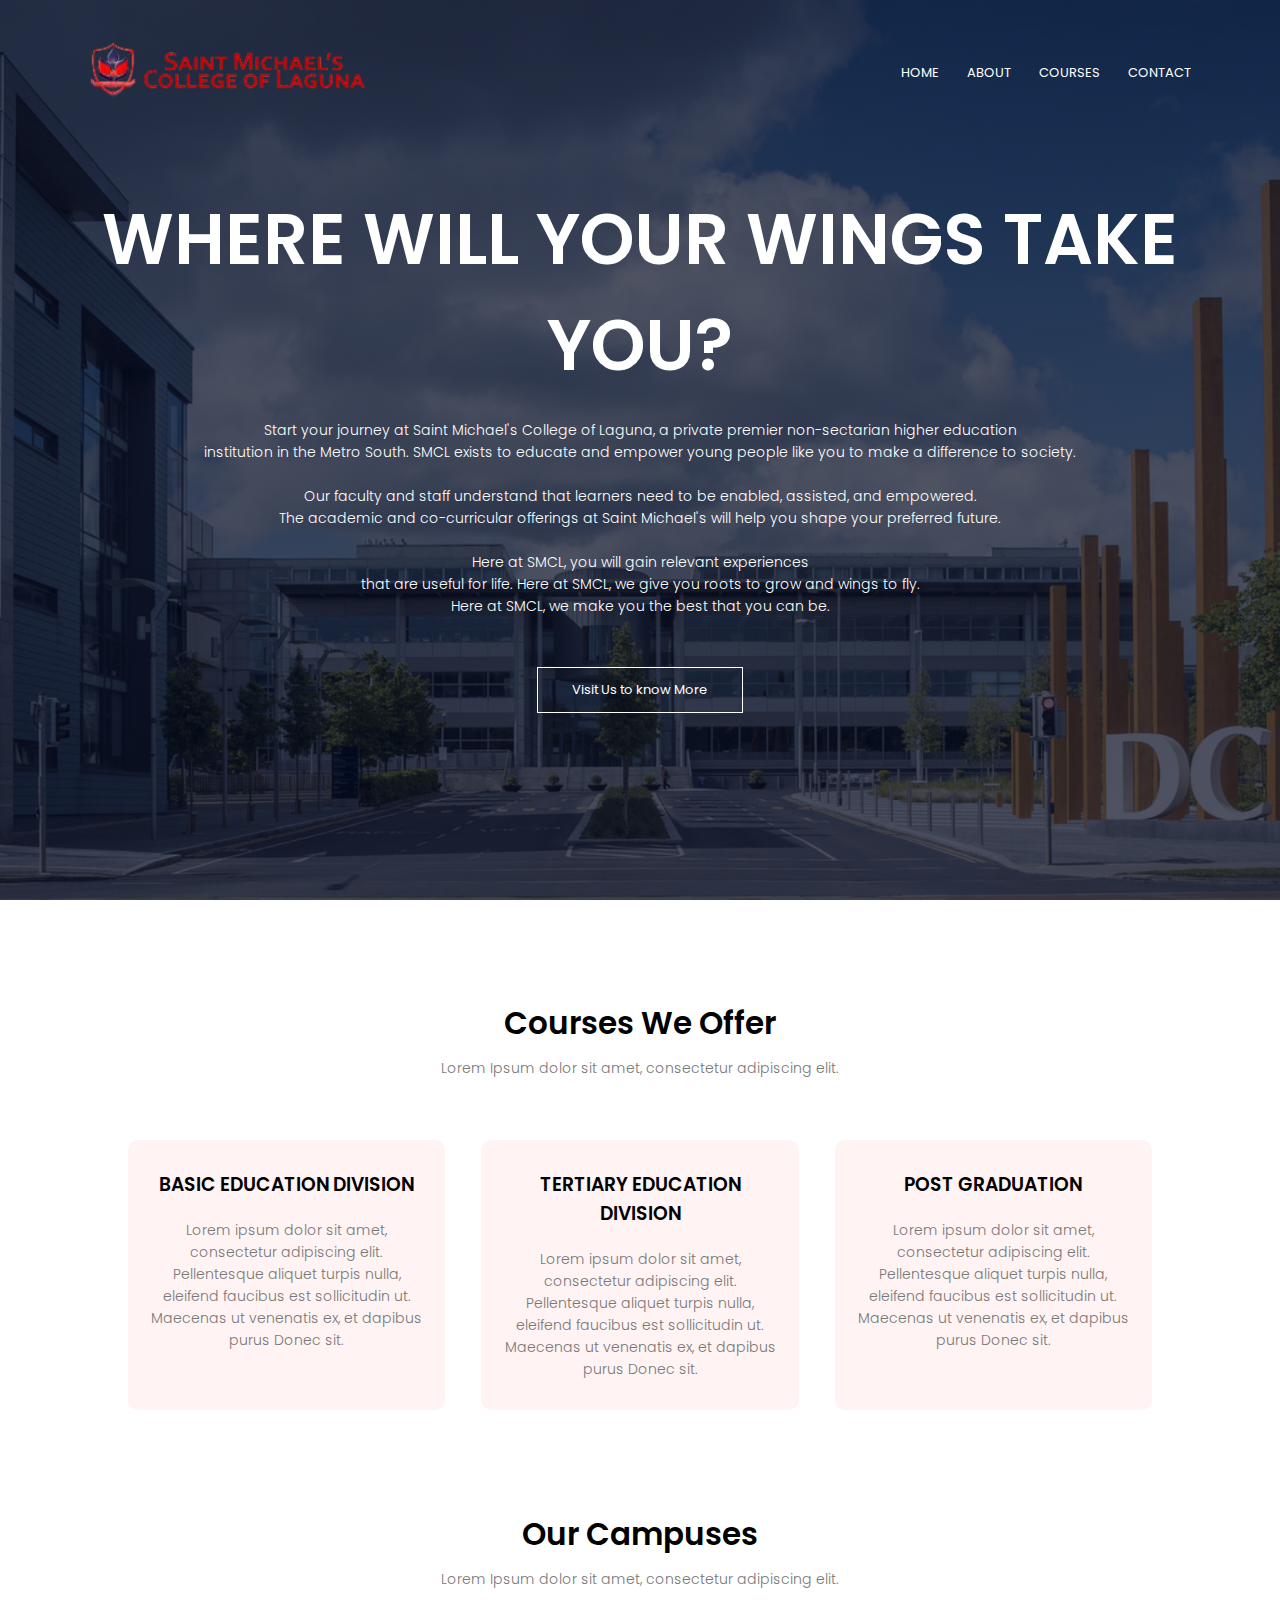
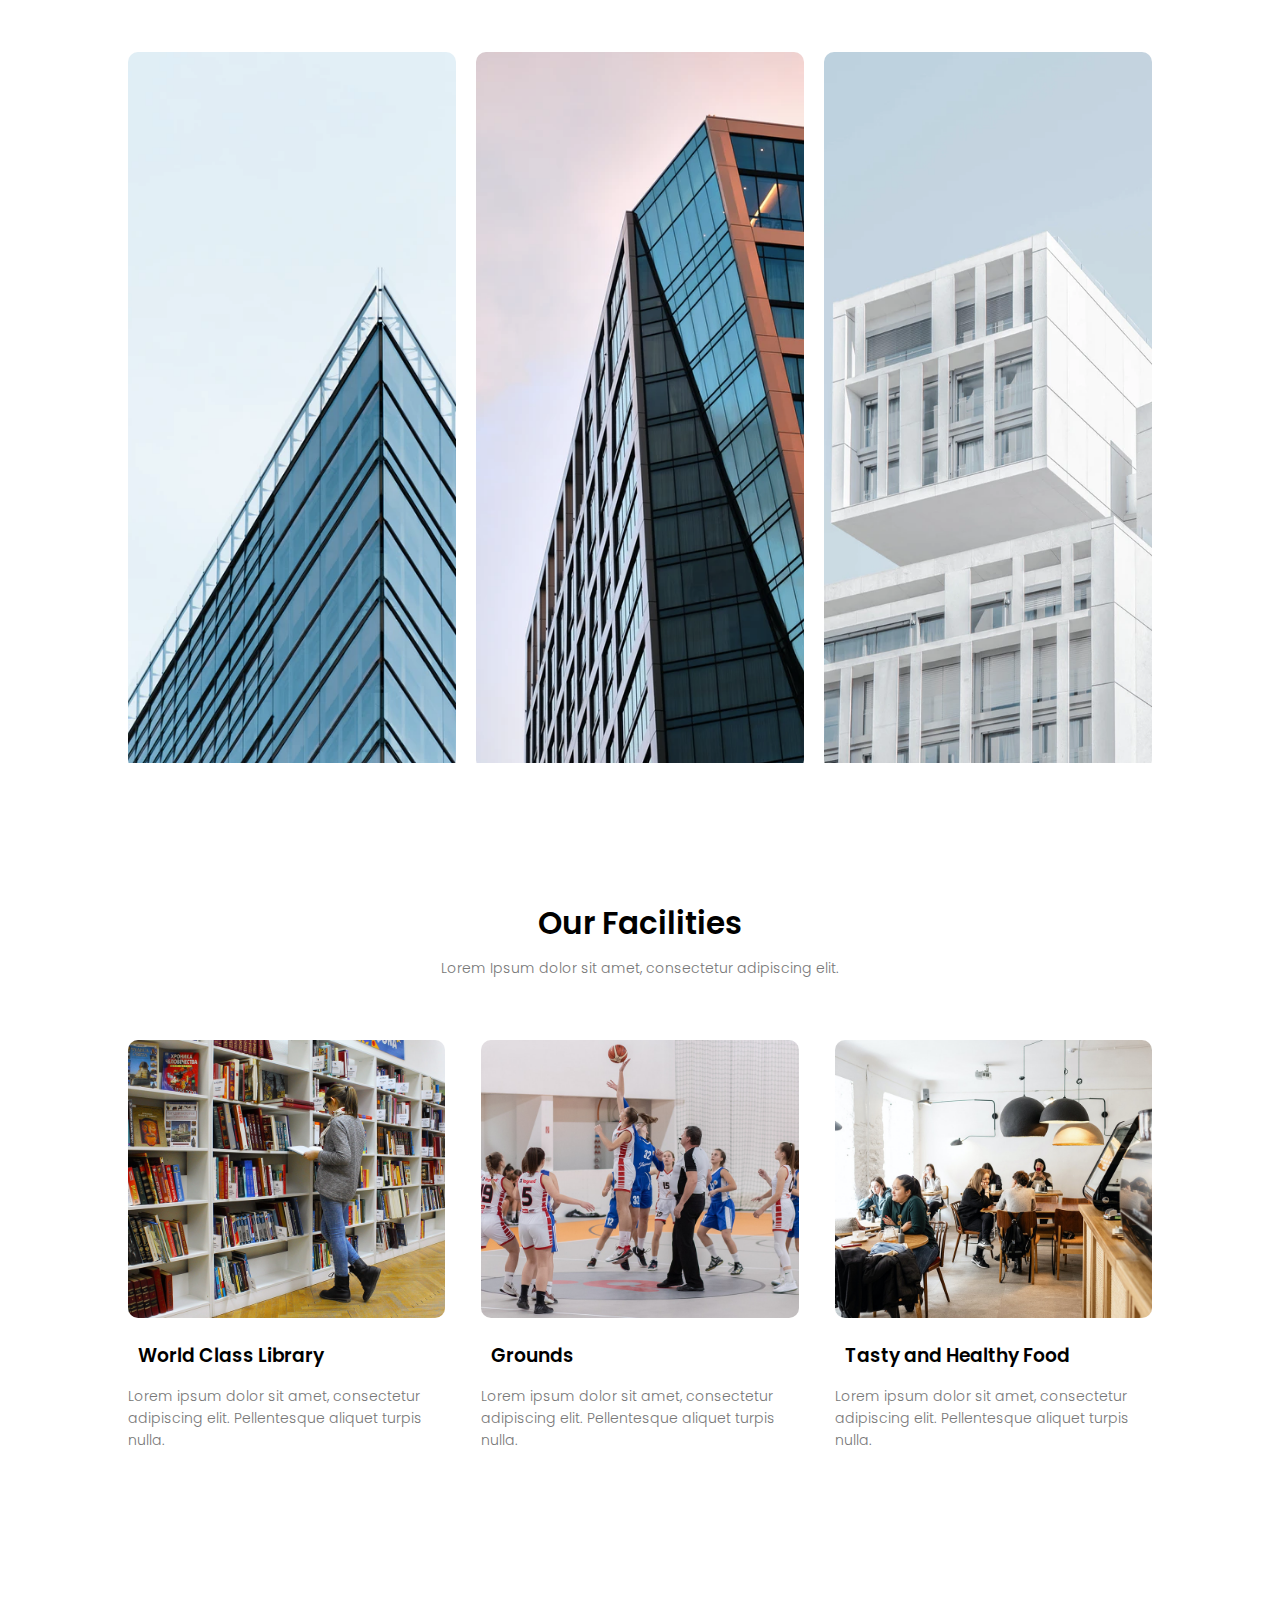
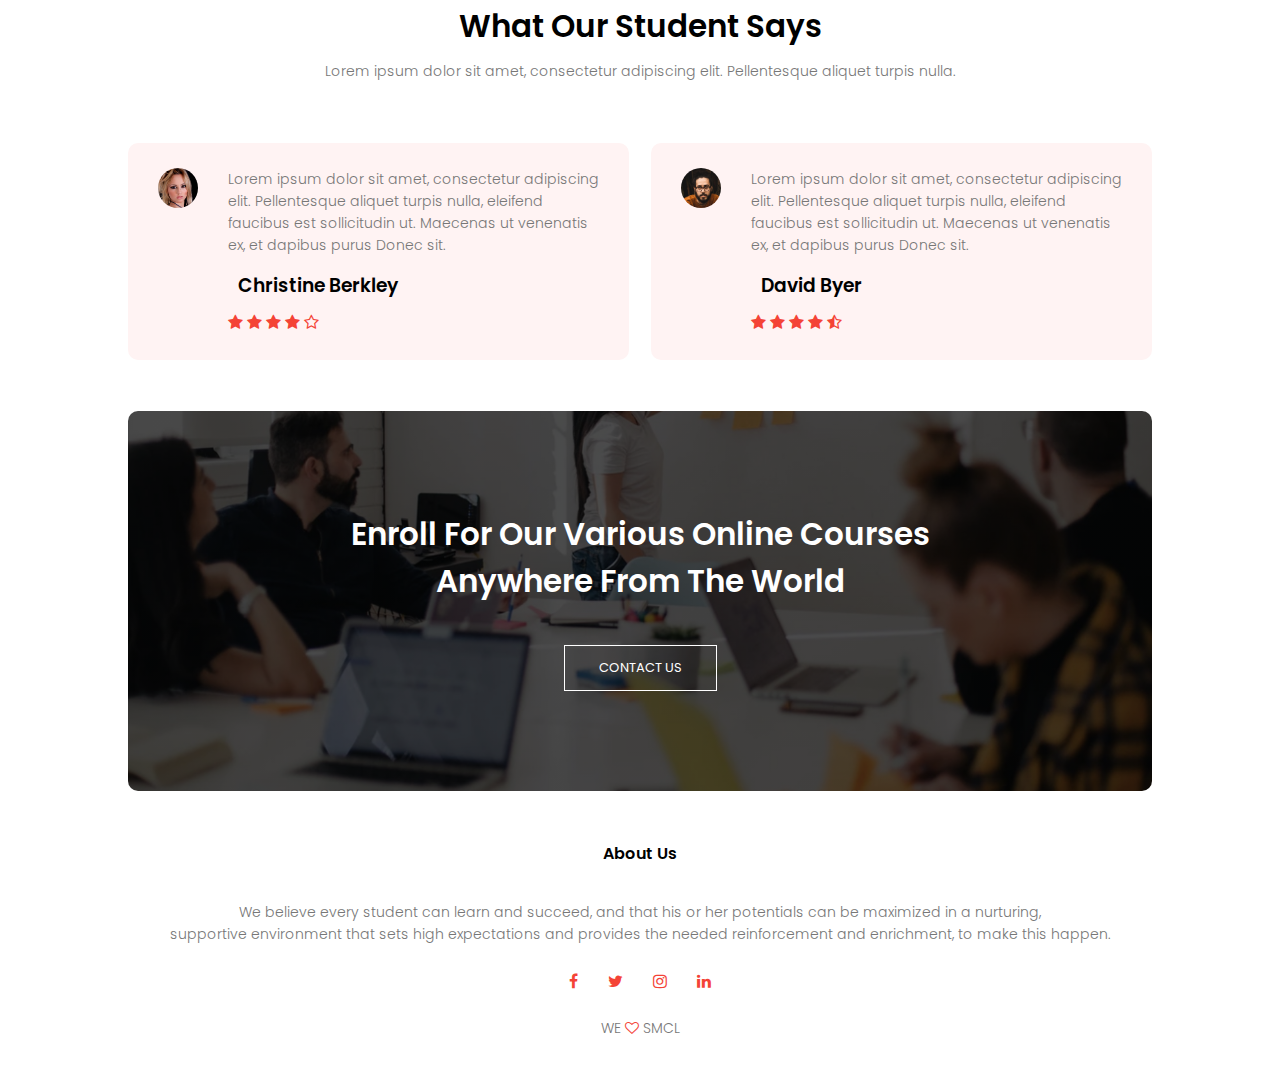
<file: index.html>
<!DOCTYPE html>
<html>
<head>
    <meta name="viewport" content="with=device-width, initial-scale=1.0">
        <title>University Website Design - Easy Tutorials</title>
        <link rel="stylesheet" href="style.css">
        <link rel="preconnect" href="https://fonts.googleapis.com">
        <link rel="preconnect" href="https://fonts.gstatic.com" crossorigin>
        <link href="https://fonts.googleapis.com/css2?family=Poppins:ital,wght@0,100;0,200;0,300;0,400;0,500;0,600;0,700;0,800;0,900;1,100;1,200;1,300;1,400;1,500;1,600;1,700;1,800;1,900&display=swap" rel="stylesheet">
        <link rel="stylesheet" href="https://stackpath.bootstrapcdn.com/font-awesome/4.7.0/css/font-awesome.min.css">
    </head>
    <body>
        <section class="header">
            <nav>
                <a href="index.html"><img src="images/SMCLlogo-removebg-preview.png"></a>
                <div class="nav-links" id="navLinks"> 
                    <i class="fa fa-times" onclick="hideMenu()"></i>
                    <ul>
                        <li><a href="#" class="active">HOME</a></li>
                        <li><a href="#about">ABOUT</a></li>
                        <li><a href="#courses">COURSES</a></li>
                        <li><a href="#contact">CONTACT</a></li>
                    </ul>
                </div>
                <i class="fa fa-bars" onclick="showMenu()"></i>
            </nav>
<div class="text-box">
      
        <h1>WHERE WILL YOUR WINGS TAKE YOU?</h1>
        <p>Start your journey at Saint Michael's College of Laguna, a private premier non-sectarian higher education <BR> institution in the Metro South. SMCL exists to educate and empower young people like you to make a difference to society. <BR> <BR>

            Our faculty and staff understand that learners need to be enabled, assisted, and empowered.  <BR> The academic and co-curricular offerings at Saint Michael's will help you shape your preferred future. <BR> <BR>
            
            Here at SMCL, you will gain relevant experiences  <BR> that are useful for life. Here at SMCL, we give you roots to grow and wings to fly. <BR>
            
            Here at SMCL, we make you the best that you can be.</p>
        <a href="" class="hero-btn">Visit Us to know More</a>

      
           
        </section>

<!------- Course -------->

<section class="course" id="courses">

    <h1>Courses We Offer</h1>
    <p>Lorem Ipsum dolor sit amet, consectetur adipiscing elit.</p>

    <div class="row">
        <div class="course-col">
            <h3>BASIC EDUCATION DIVISION</h3>
            <p>Lorem ipsum dolor sit amet, consectetur adipiscing elit. Pellentesque aliquet turpis nulla, eleifend faucibus est sollicitudin ut. Maecenas ut venenatis ex, et dapibus purus Donec sit.</p>
        </div>
        <div class="course-col">
            <h3>TERTIARY EDUCATION DIVISION</h3>
            <p>Lorem ipsum dolor sit amet, consectetur adipiscing elit. Pellentesque aliquet turpis nulla, eleifend faucibus est sollicitudin ut. Maecenas ut venenatis ex, et dapibus purus Donec sit.</p>
        </div>
        <div class="course-col">
            <h3>POST GRADUATION</h3>
            <p>Lorem ipsum dolor sit amet, consectetur adipiscing elit. Pellentesque aliquet turpis nulla, eleifend faucibus est sollicitudin ut. Maecenas ut venenatis ex, et dapibus purus Donec sit.</p>
        </div>
    </div>

</section>


<!------- Campus -------->

<section class="campus" id="about">
    <h1>Our Campuses</h1>
    <p>Lorem Ipsum dolor sit amet, consectetur adipiscing elit.</p>

    <div class="row">
        <div class="campus-col">
            <img src="images/london.png">
            <div class="layer">
                <h3>LAGUNA</h3>
            </div>
        </div>
        <div class="campus-col">
            <img src="images/newyork.png">
            <div class="layer">
                <h3>ILIGAN</h3>
            </div>
        </div>
        <div class="campus-col">
            <img src="images/washington.png">
            <div class="layer">
                <h3>LAGUNA</h3>
            </div>
        </div>
    </div>


</section>

<!------ Facilities ------->

<section class="facilities">
    <h1>Our Facilities</h1>
    <p>Lorem Ipsum dolor sit amet, consectetur adipiscing elit.</p>


<div class="row">
    <div class="facilities-col">
        <img src="images/library.png">
        <h3>World Class Library</h3>
        <p>Lorem ipsum dolor sit amet, consectetur adipiscing elit. Pellentesque aliquet turpis nulla.</p>
    </div>
    <div class="facilities-col">
        <img src="images/basketball.png">
        <h3>Grounds</h3>
        <p>Lorem ipsum dolor sit amet, consectetur adipiscing elit. Pellentesque aliquet turpis nulla.</p>
    </div>
    <div class="facilities-col">
        <img src="images/cafeteria.png">
        <h3>Tasty and Healthy Food</h3>
        <p>Lorem ipsum dolor sit amet, consectetur adipiscing elit. Pellentesque aliquet turpis nulla.</p>
    </div>
</div>



</section>



<!------Testimonials------>

<section class="testimonials">
    <h1>What Our Student Says</h1>
    <p>Lorem ipsum dolor sit amet, consectetur adipiscing elit. Pellentesque aliquet turpis nulla.</p>

    <div class="row">
        <div class="testimonials-col">
            <img src="images/user1.jpg">
            <div>
                <p>Lorem ipsum dolor sit amet, consectetur adipiscing elit. Pellentesque aliquet turpis nulla, eleifend faucibus est sollicitudin ut. Maecenas ut venenatis ex, et dapibus purus Donec sit.</p>
                <h3>Christine Berkley</h3>
                <i class="fa fa-star"></i>
                <i class="fa fa-star"></i>
                <i class="fa fa-star"></i>
                <i class="fa fa-star"></i>
                <i class="fa fa-star-o"></i>
            </div>
        </div>
        <div class="testimonials-col">
            <img src="images/user2.jpg">
            <div>
                <p>Lorem ipsum dolor sit amet, consectetur adipiscing elit. Pellentesque aliquet turpis nulla, eleifend faucibus est sollicitudin ut. Maecenas ut venenatis ex, et dapibus purus Donec sit.</p>
                <h3>David Byer</h3>
                <i class="fa fa-star"></i>
                <i class="fa fa-star"></i>
                <i class="fa fa-star"></i>
                <i class="fa fa-star"></i>
                <i class="fa fa-star-half-o"></i>
            </div>
        </div>
        
    </div>




</section>

<!--------Call to Action------>


<section class="cta" id="contact">
    <h1>Enroll For Our Various Online Courses<br>Anywhere From The World</h1>
    <a href="" class="hero-btn">CONTACT US</a>
    
</section>


<!-------- Footer -------->

<section class="footer">
    <h4>About Us</h4>
    <p>We believe every student can learn and succeed, and that his or her potentials can be maximized in a nurturing, <BR> supportive environment that sets high expectations and provides the needed reinforcement and enrichment, to make this happen.</p>
    <div class="icons">
        <i class="fa fa-facebook"></i>
        <i class="fa fa-twitter"></i>
        <i class="fa fa-instagram"></i>
        <i class="fa fa-linkedin"></i>
    </div>
    <p>WE  <i class="fa fa-heart-o"></i> SMCL</p>
</section>



<!----------JavaScript for Toggle Menu----------->
        <script>
            var navLinks = document.getElementById("navLinks");

            function showMenu(){
                navLinks.style.right = "0";
            }

            function hideMenu(){
                navLinks.style.right = "-200px";
            }

        </script>

    </body>
</html>
</file>
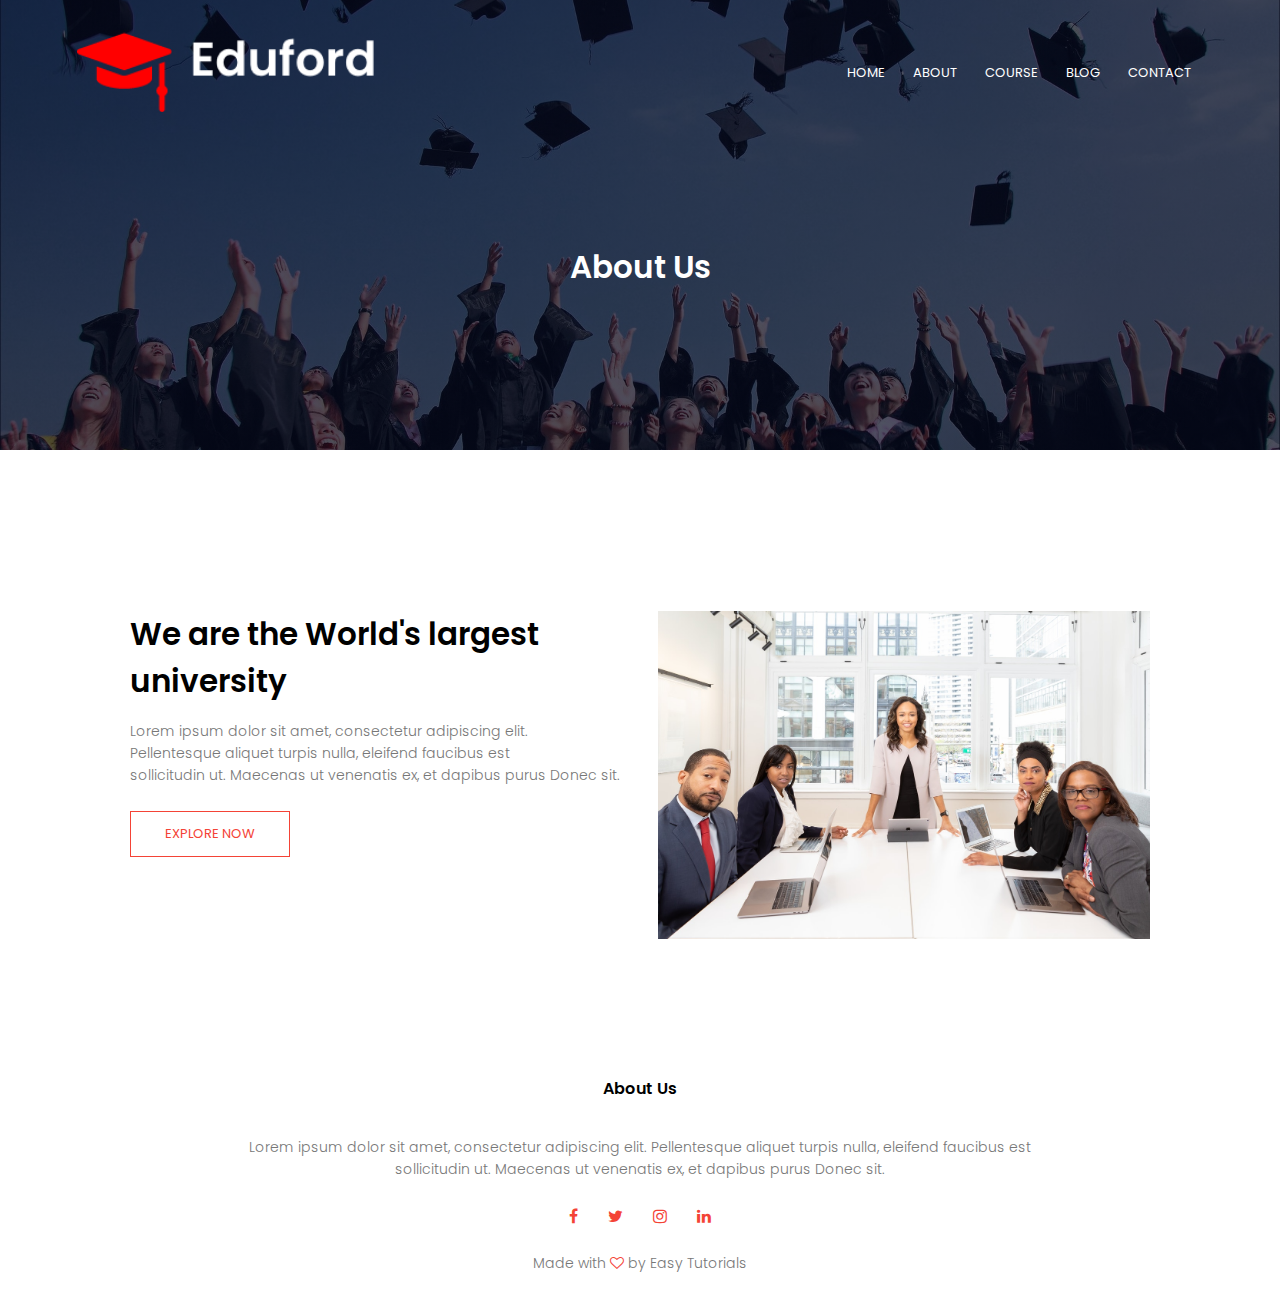
<file: about.html>
<!DOCTYPE html>
<html>
<head>
    <meta name="viewport" content="with=device-width, initial-scale=1.0">
        <title>University Website Design - Easy Tutorials</title>
        <link rel="stylesheet" href="style.css">
        <link rel="preconnect" href="https://fonts.googleapis.com">
        <link rel="preconnect" href="https://fonts.gstatic.com" crossorigin>
        <link href="https://fonts.googleapis.com/css2?family=Poppins:ital,wght@0,100;0,200;0,300;0,400;0,500;0,600;0,700;0,800;0,900;1,100;1,200;1,300;1,400;1,500;1,600;1,700;1,800;1,900&display=swap" rel="stylesheet">
        <link rel="stylesheet" href="https://stackpath.bootstrapcdn.com/font-awesome/4.7.0/css/font-awesome.min.css">
    </head>
    <body>
        <section class="sub-header">
            <nav>
                <a href="index.html"><img src="images/logo.png"></a>
                <div class="nav-links" id="navLinks"> 
                    <i class="fa fa-times" onclick="hideMenu()"></i>
                    <ul>
                        <li><a href="">HOME</a></li>
                        <li><a href="">ABOUT</a></li>
                        <li><a href="">COURSE</a></li>
                        <li><a href="">BLOG</a></li>
                        <li><a href="">CONTACT</a></li>
                    </ul>
                </div>
                <i class="fa fa-bars" onclick="showMenu()"></i>
            </nav>
            <h1>About Us</h1>

        </section>


<!-------about us content---------->

<section class="about-us">
    <div class="row">
        <div class="about-col">
            <h1>We are the World's largest university</h1>
            <p>Lorem ipsum dolor sit amet, consectetur adipiscing elit. Pellentesque aliquet turpis nulla, eleifend faucibus est<br>sollicitudin ut. Maecenas ut venenatis ex, et dapibus purus Donec sit.</p>
            <a href="" class="hero-btn red-btn">EXPLORE NOW</a>
        </div>
        <div class="about-col">
            <img src="images/about.jpg"
        </div>
    </div>


</section>

<section class="footer">
    <h4>About Us</h4>
    <p>Lorem ipsum dolor sit amet, consectetur adipiscing elit. Pellentesque aliquet turpis nulla, eleifend faucibus est<br>sollicitudin ut. Maecenas ut venenatis ex, et dapibus purus Donec sit.</p>
    <div class="icons">
        <i class="fa fa-facebook"></i>
        <i class="fa fa-twitter"></i>
        <i class="fa fa-instagram"></i>
        <i class="fa fa-linkedin"></i>
    </div>
    <p>Made with <i class="fa fa-heart-o"></i> by Easy Tutorials</p>
</section>



<!----------JavaScript for Toggle Menu----------->
        <script>
            var navLinks = document.getElementById("navLinks");

            function showMenu(){
                navLinks.style.right = "0";
            }

            function hideMenu(){
                navLinks.style.right = "-200px";
            }

        </script>

    </body>
</html>
</file>
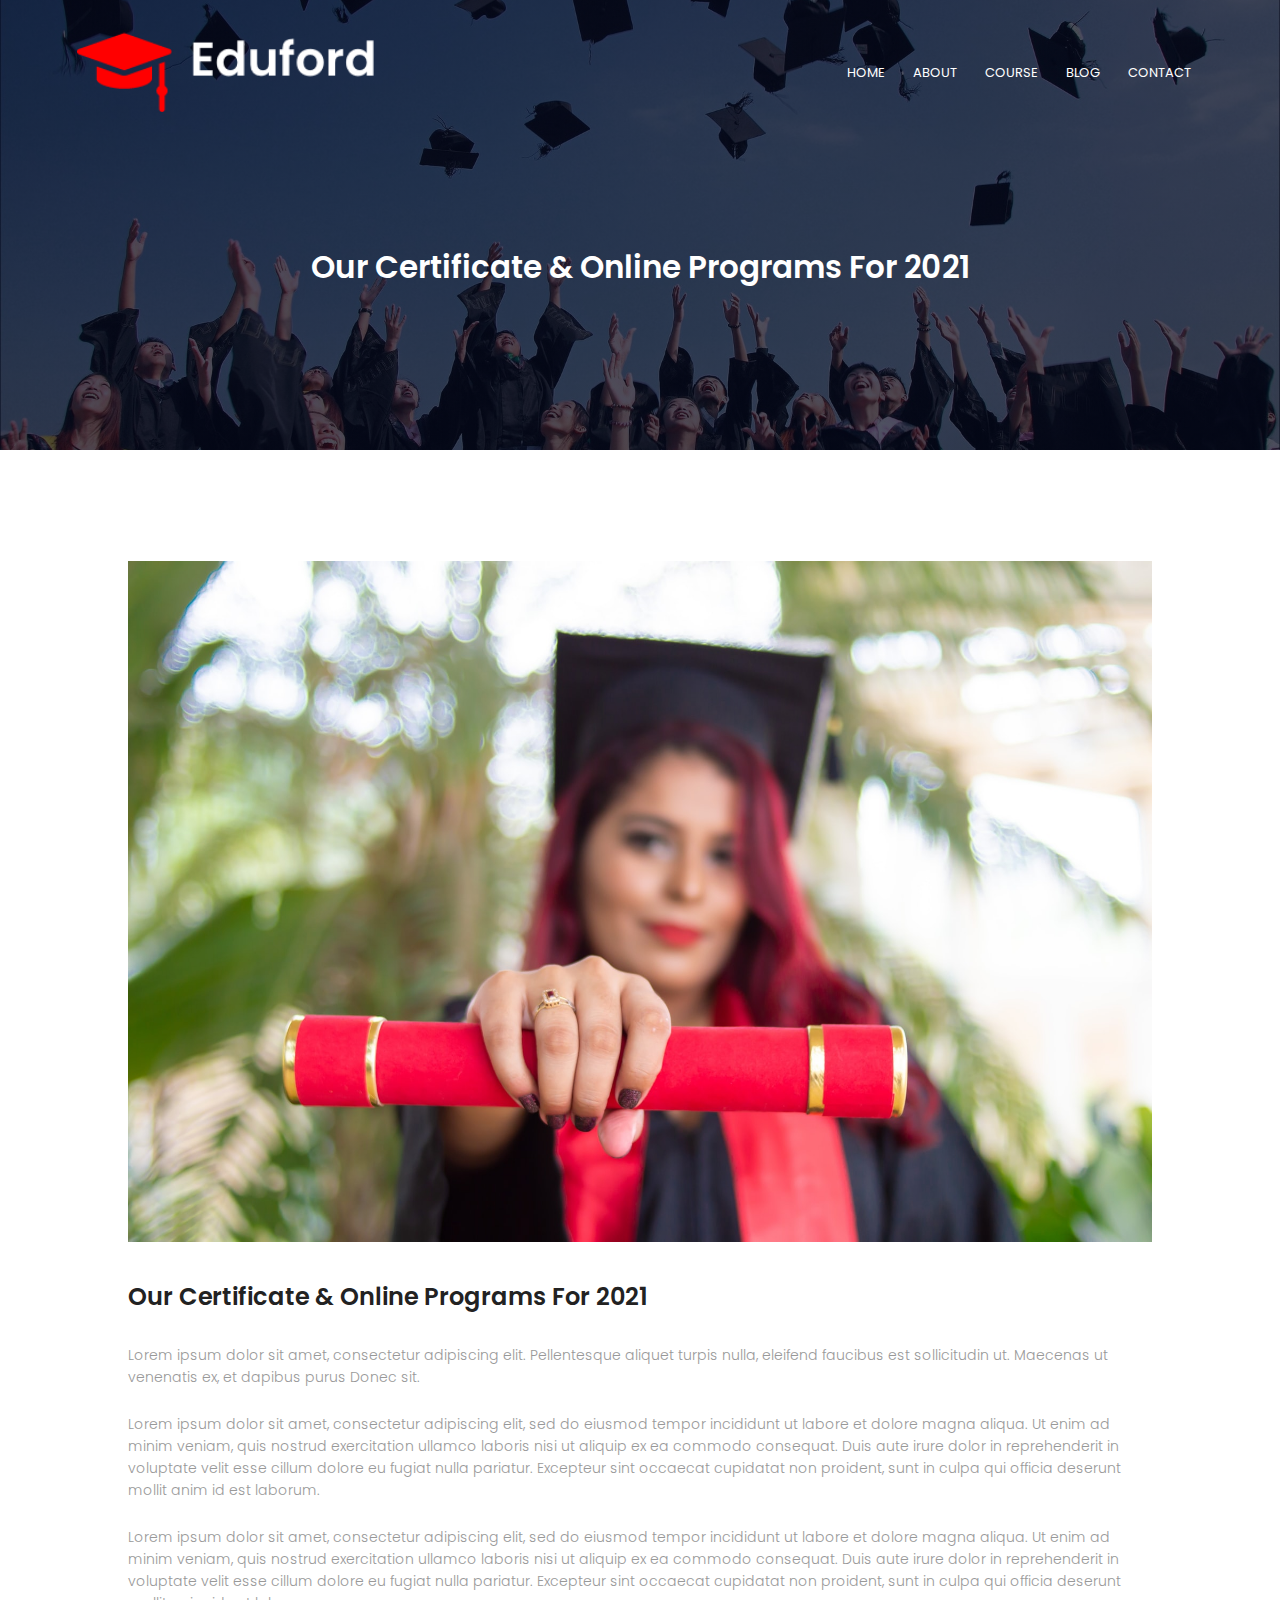
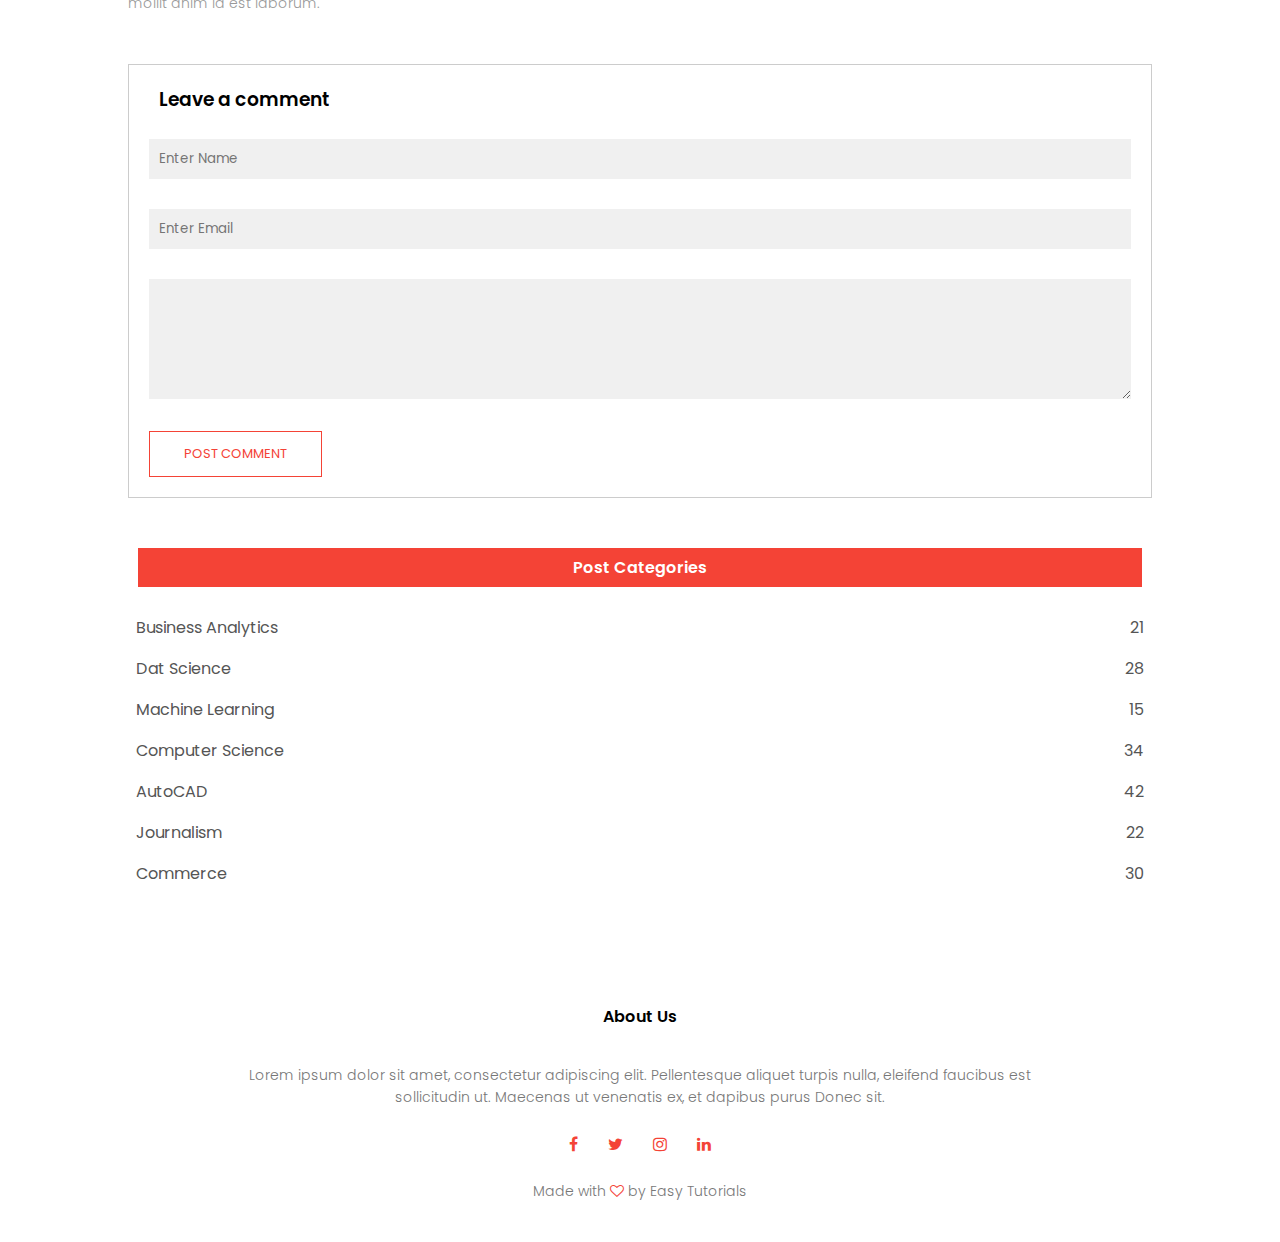
<file: blog.html>
<!DOCTYPE html>
<html>
<head>
    <meta name="viewport" content="with=device-width, initial-scale=1.0">
        <title>University Website Design - Easy Tutorials</title>
        <link rel="stylesheet" href="style.css">
        <link rel="preconnect" href="https://fonts.googleapis.com">
        <link rel="preconnect" href="https://fonts.gstatic.com" crossorigin>
        <link href="https://fonts.googleapis.com/css2?family=Poppins:ital,wght@0,100;0,200;0,300;0,400;0,500;0,600;0,700;0,800;0,900;1,100;1,200;1,300;1,400;1,500;1,600;1,700;1,800;1,900&display=swap" rel="stylesheet">
        <link rel="stylesheet" href="https://stackpath.bootstrapcdn.com/font-awesome/4.7.0/css/font-awesome.min.css">
    </head>
    <body>
        <section class="sub-header">
            <nav>
                <a href="index.html"><img src="images/logo.png"></a>
                <div class="nav-links" id="navLinks"> 
                    <i class="fa fa-times" onclick="hideMenu()"></i>
                    <ul>
                        <li><a href="">HOME</a></li>
                        <li><a href="">ABOUT</a></li>
                        <li><a href="">COURSE</a></li>
                        <li><a href="">BLOG</a></li>
                        <li><a href="">CONTACT</a></li>
                    </ul>
                </div>
                <i class="fa fa-bars" onclick="showMenu()"></i>
            </nav>
            <h1>Our Certificate & Online Programs For 2021</h1>

        </section>


 <!-----------------blog------------------>


 <section class="blog-content">

    <div class="row">
            <div class="blog-left">
        <img src="images/certificate.jpg">
        <h2>Our Certificate & Online Programs For 2021</h2>
        <p>Lorem ipsum dolor sit amet, consectetur adipiscing elit. Pellentesque aliquet turpis nulla, eleifend faucibus est sollicitudin ut. Maecenas ut venenatis ex, et dapibus purus Donec sit.</p>
        <br>
        <p>Lorem ipsum dolor sit amet, consectetur adipiscing elit, sed do eiusmod tempor incididunt ut labore et dolore magna aliqua. Ut enim ad minim veniam, quis nostrud exercitation ullamco laboris nisi ut aliquip ex ea commodo consequat. Duis aute irure dolor in reprehenderit in voluptate velit esse cillum dolore eu fugiat nulla pariatur. Excepteur sint occaecat cupidatat non proident, sunt in culpa qui officia deserunt mollit anim id est laborum.</p>
        <br>
        <p>Lorem ipsum dolor sit amet, consectetur adipiscing elit, sed do eiusmod tempor incididunt ut labore et dolore magna aliqua. Ut enim ad minim veniam, quis nostrud exercitation ullamco laboris nisi ut aliquip ex ea commodo consequat. Duis aute irure dolor in reprehenderit in voluptate velit esse cillum dolore eu fugiat nulla pariatur. Excepteur sint occaecat cupidatat non proident, sunt in culpa qui officia deserunt mollit anim id est laborum.</p>
        
        
        <div class="comment-box">

            <h3>Leave a comment</h3>

            <form class="comment-form">
                <input type="text" placeholder="Enter Name">
                <input type="email" placeholder="Enter Email">
                <textarea rows="5" placeholder="Your comment">
                </textarea>
                <button type="submit" class="hero-btn red-btn">POST COMMENT</button>
            </form>
            </div>


        
        
        
        
        <div>
         <div class="blog-right">
            <h3>Post Categories</h3>
            <div>
                <span>Business Analytics</span>
                <span>21</span>
            </div>
            <div>
                <span>Dat Science</span>
                <span>28</span>
            </div>
            <div>
                <span>Machine Learning</span>
                <span>15</span>
            </div>
            <div>
                <span>Computer Science</span>
                <span>34</span>
            </div>
            <div>
                <span>AutoCAD</span>
                <span>42</span>
            </div>
            <div>
                <span>Journalism</span>
                <span>22</span>
            </div>
            <div>
                <span>Commerce</span>
                <span>30</span>
            </div>
    </div>
 </section>







<section class="footer">
    <h4>About Us</h4>
    <p>Lorem ipsum dolor sit amet, consectetur adipiscing elit. Pellentesque aliquet turpis nulla, eleifend faucibus est<br>sollicitudin ut. Maecenas ut venenatis ex, et dapibus purus Donec sit.</p>
    <div class="icons">
        <i class="fa fa-facebook"></i>
        <i class="fa fa-twitter"></i>
        <i class="fa fa-instagram"></i>
        <i class="fa fa-linkedin"></i>
    </div>
    <p>Made with <i class="fa fa-heart-o"></i> by Easy Tutorials</p>
</section>



<!----------JavaScript for Toggle Menu----------->
        <script>
            var navLinks = document.getElementById("navLinks");

            function showMenu(){
                navLinks.style.right = "0";
            }

            function hideMenu(){
                navLinks.style.right = "-200px";
            }

        </script>

    </body>
</html>
</file>
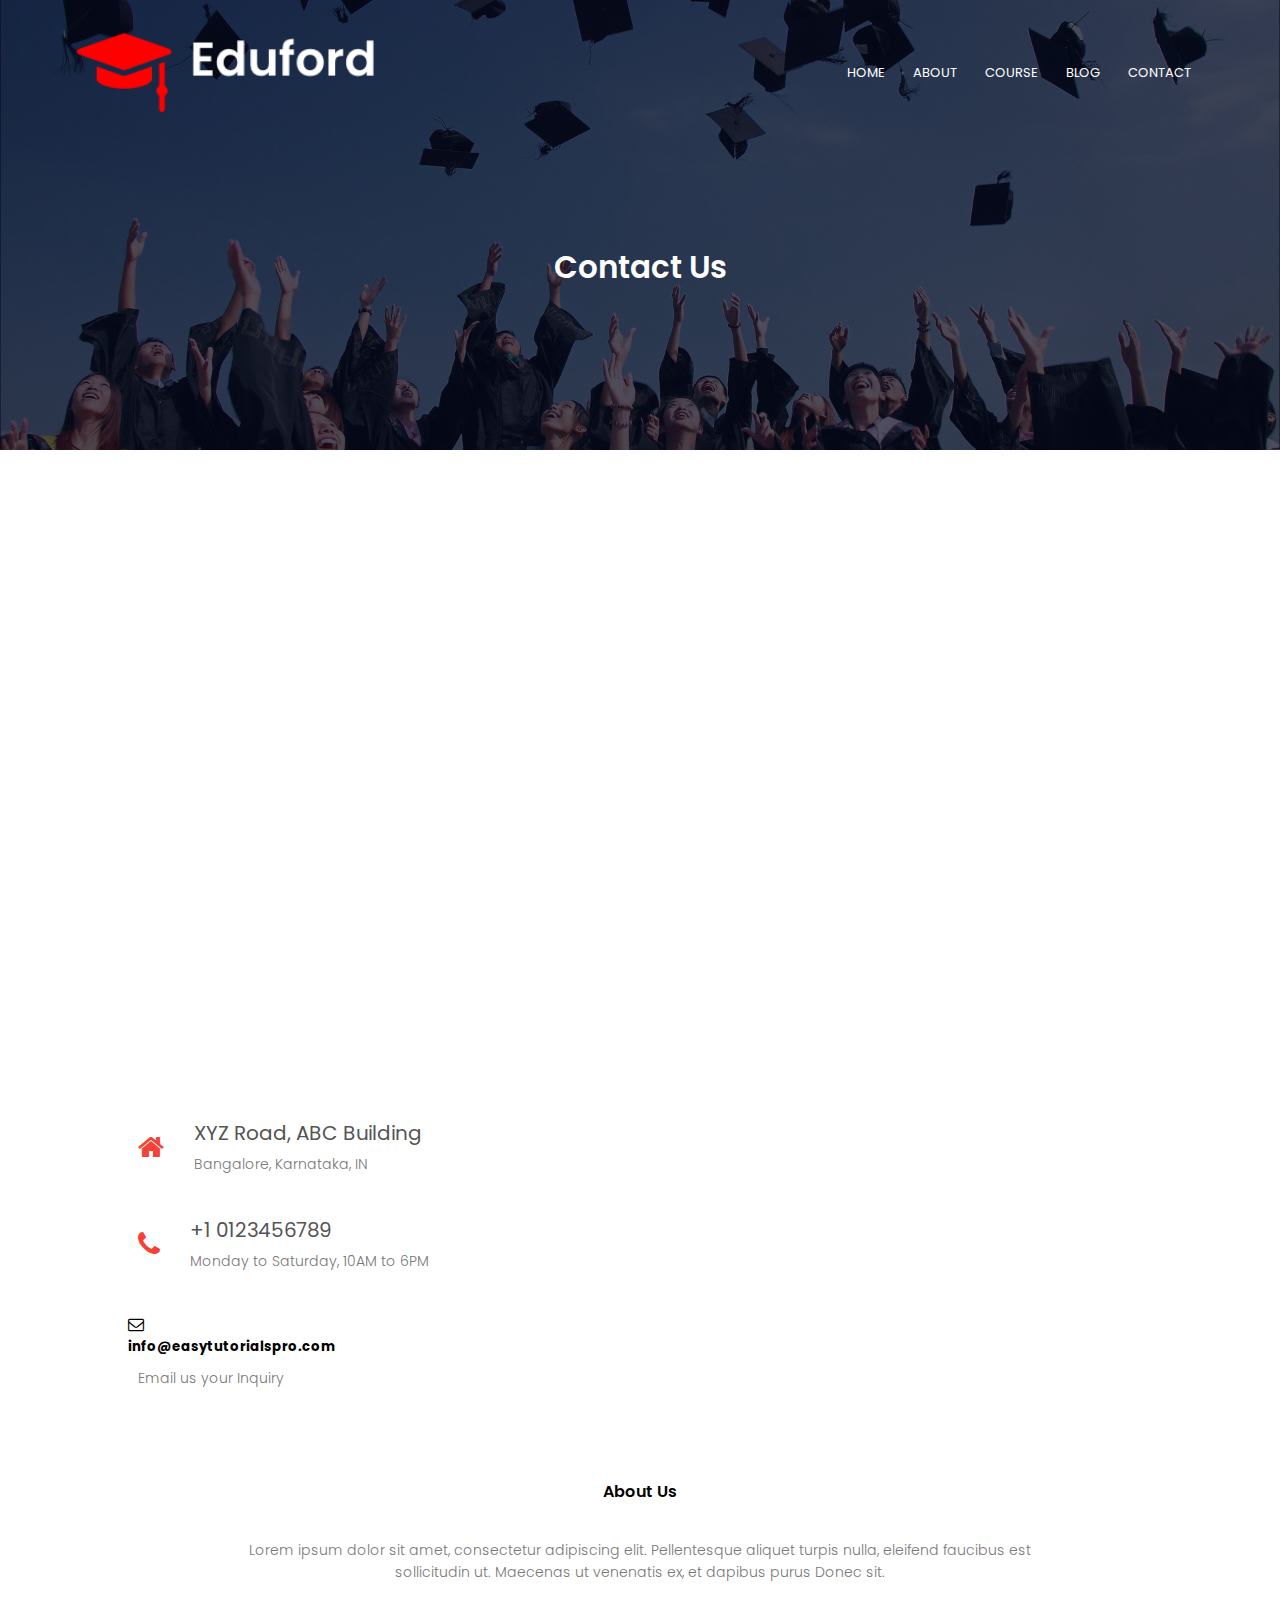
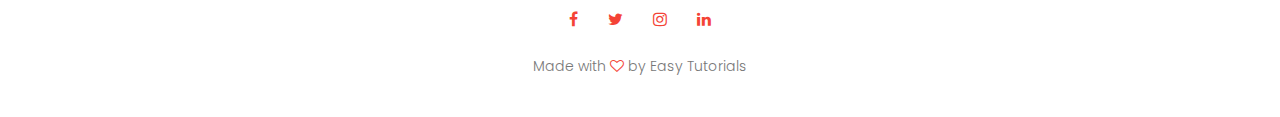
<file: contact.html>
<!DOCTYPE html>
<html>
<head>
    <meta name="viewport" content="with=device-width, initial-scale=1.0">
        <title>University Website Design - Easy Tutorials</title>
        <link rel="stylesheet" href="style.css">
        <link rel="preconnect" href="https://fonts.googleapis.com">
        <link rel="preconnect" href="https://fonts.gstatic.com" crossorigin>
        <link href="https://fonts.googleapis.com/css2?family=Poppins:ital,wght@0,100;0,200;0,300;0,400;0,500;0,600;0,700;0,800;0,900;1,100;1,200;1,300;1,400;1,500;1,600;1,700;1,800;1,900&display=swap" rel="stylesheet">
        <link rel="stylesheet" href="https://stackpath.bootstrapcdn.com/font-awesome/4.7.0/css/font-awesome.min.css">
    </head>
    <body>
        <section class="sub-header">
            <nav>
                <a href="index.html"><img src="images/logo.png"></a>
                <div class="nav-links" id="navLinks"> 
                    <i class="fa fa-times" onclick="hideMenu()"></i>
                    <ul>
                        <li><a href="">HOME</a></li>
                        <li><a href="">ABOUT</a></li>
                        <li><a href="">COURSE</a></li>
                        <li><a href="">BLOG</a></li>
                        <li><a href="">CONTACT</a></li>
                    </ul>
                </div>
                <i class="fa fa-bars" onclick="showMenu()"></i>
            </nav>
            <h1>Contact Us</h1>

        </section>


<!-------contact us---------->

<section class="location">

    <iframe src="https://www.google.com/maps/embed?pb=!1m18!1m12!1m3!1d497698.77322465094!2d77.30196856736472!3d12.954460384331714!2m3!1f0!2f0!3f0!3m2!1i1024!2i768!4f13.1!3m3!1m2!1s0x3bae1670c9b44e6d%3A0xf8dfc3e8517e4fe0!2sBengaluru%2C%20Karnataka%2C%20India!5e0!3m2!1sen!2sph!4v1722932637315!5m2!1sen!2sph" width="600" height="450" style="border:0;" allowfullscreen="" loading="lazy" referrerpolicy="no-referrer-when-downgrade"></iframe>

</section>


<section class="contact-us">

<div  class="row">
<div class="contact-col">

    <div>
        <i class="fa fa-home"></i>
        <span>
            <h5>XYZ Road, ABC Building</h5>
            <p>Bangalore, Karnataka, IN</p>
        </span>
    </div>
    <div>
        <i class="fa fa-phone"></i>
        <span>
            <h5>+1 0123456789</h5>
            <p>Monday to Saturday, 10AM to 6PM</p>
        </span>
    </div>
    <i class="fa fa-envelope-o"></i>
        <span>
            <h5>info@easytutorialspro.com</h5>
            <p>Email us your Inquiry</p>
        </span>
    </div>
</div>
</div class=contact-col></div>
</div>

</section>

<section class="footer">
    <h4>About Us</h4>
    <p>Lorem ipsum dolor sit amet, consectetur adipiscing elit. Pellentesque aliquet turpis nulla, eleifend faucibus est<br>sollicitudin ut. Maecenas ut venenatis ex, et dapibus purus Donec sit.</p>
    <div class="icons">
        <i class="fa fa-facebook"></i>
        <i class="fa fa-twitter"></i>
        <i class="fa fa-instagram"></i>
        <i class="fa fa-linkedin"></i>
    </div>
    <p>Made with <i class="fa fa-heart-o"></i> by Easy Tutorials</p>
</section>



<!----------JavaScript for Toggle Menu----------->
        <script>
            var navLinks = document.getElementById("navLinks");

            function showMenu(){
                navLinks.style.right = "0";
            }

            function hideMenu(){
                navLinks.style.right = "-200px";
            }

        </script>

    </body>
</html>
</file>
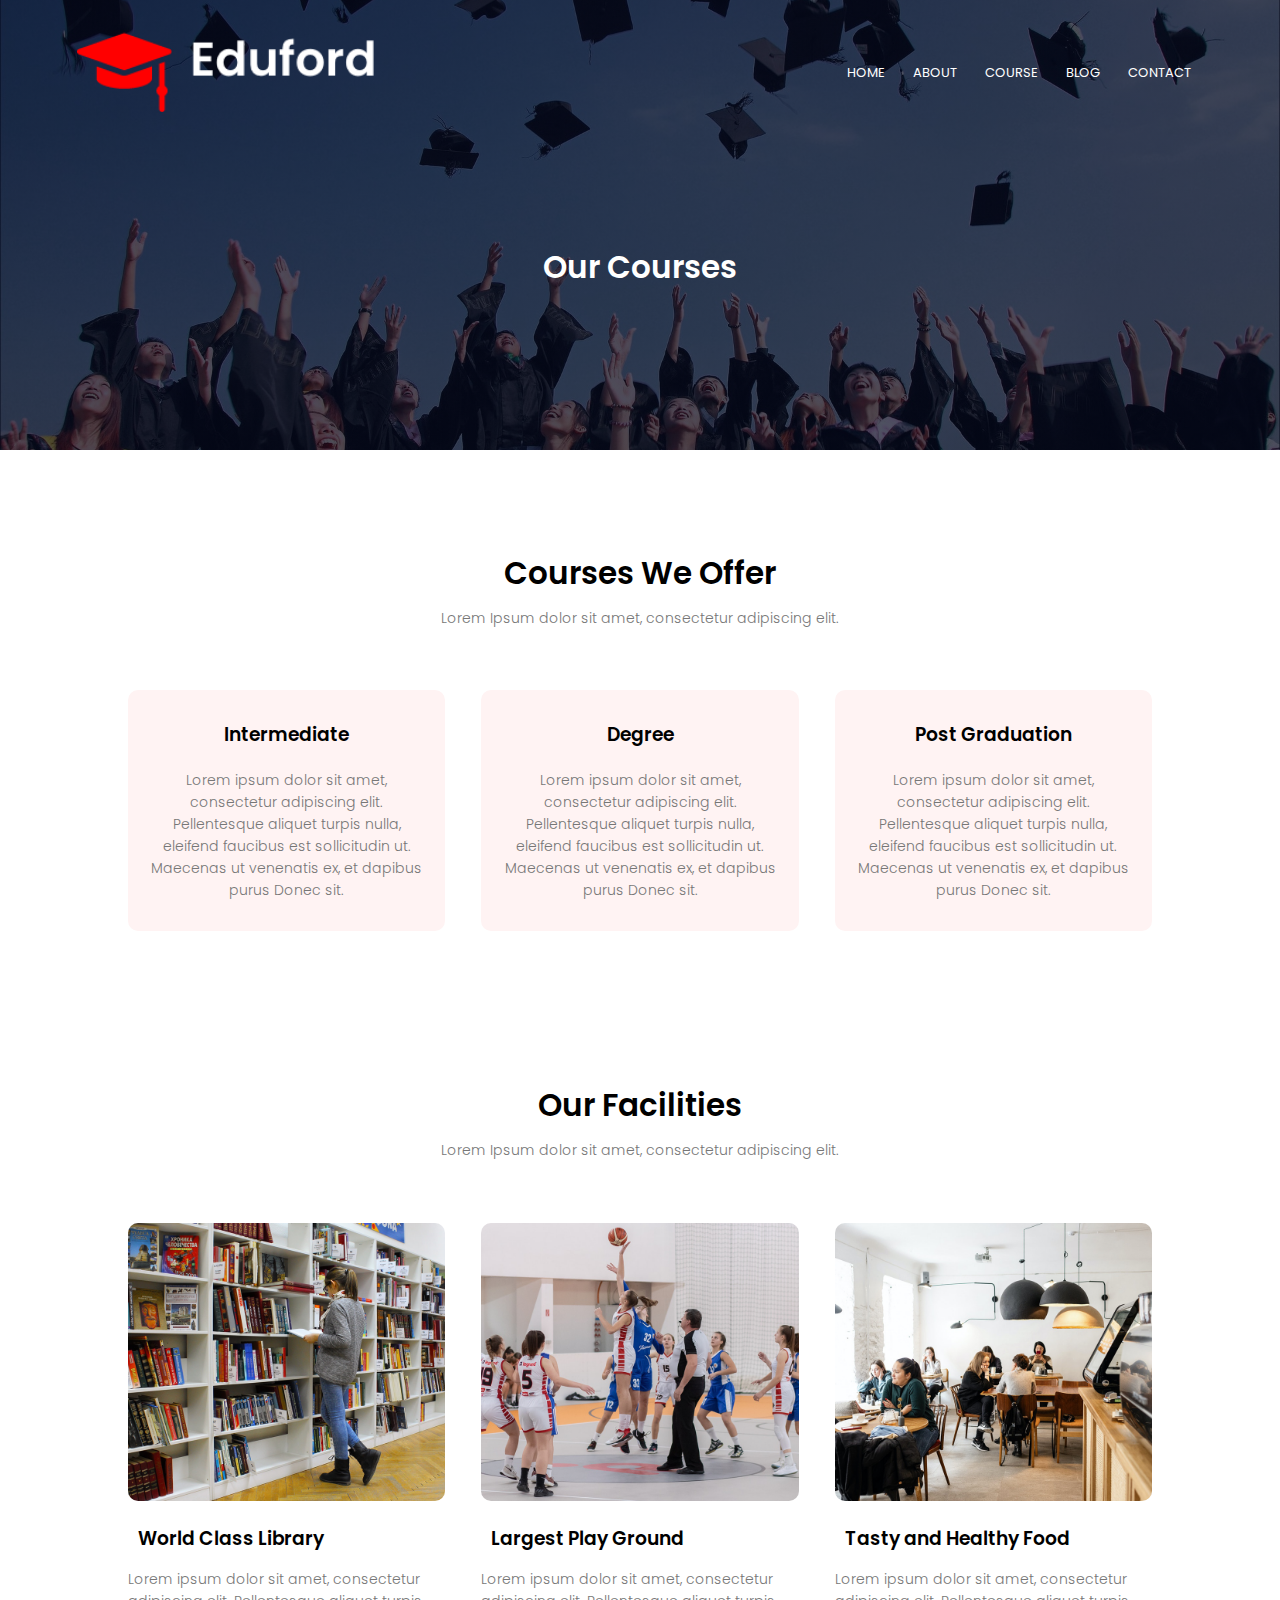
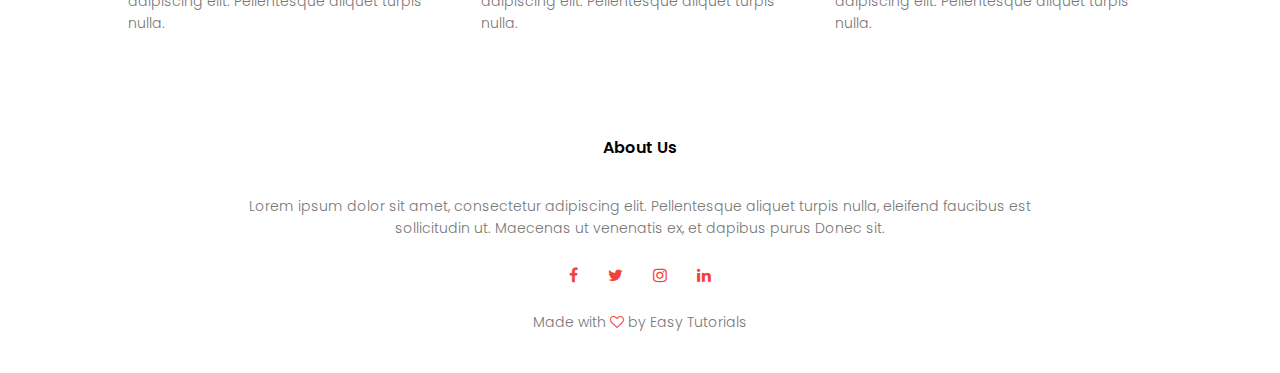
<file: course.html>
<!DOCTYPE html>
<html>
<head>
    <meta name="viewport" content="with=device-width, initial-scale=1.0">
        <title>University Website Design - Easy Tutorials</title>
        <link rel="stylesheet" href="style.css">
        <link rel="preconnect" href="https://fonts.googleapis.com">
        <link rel="preconnect" href="https://fonts.gstatic.com" crossorigin>
        <link href="https://fonts.googleapis.com/css2?family=Poppins:ital,wght@0,100;0,200;0,300;0,400;0,500;0,600;0,700;0,800;0,900;1,100;1,200;1,300;1,400;1,500;1,600;1,700;1,800;1,900&display=swap" rel="stylesheet">
        <link rel="stylesheet" href="https://stackpath.bootstrapcdn.com/font-awesome/4.7.0/css/font-awesome.min.css">
    </head>
    <body>
        <section class="sub-header">
            <nav>
                <a href="index.html"><img src="images/logo.png"></a>
                <div class="nav-links" id="navLinks"> 
                    <i class="fa fa-times" onclick="hideMenu()"></i>
                    <ul>
                        <li><a href="">HOME</a></li>
                        <li><a href="">ABOUT</a></li>
                        <li><a href="">COURSE</a></li>
                        <li><a href="">BLOG</a></li>
                        <li><a href="">CONTACT</a></li>
                    </ul>
                </div>
                <i class="fa fa-bars" onclick="showMenu()"></i>
            </nav>
            <h1>Our Courses</h1>

        </section>


 <!------ Course--------->

 <section class="course">
    <h1>Courses We Offer</h1>
    <p>Lorem Ipsum dolor sit amet, consectetur adipiscing elit.</p>

    <div class="row">
        <div class="course-col">
            <h3>Intermediate</h3>
            <p>Lorem ipsum dolor sit amet, consectetur adipiscing elit. Pellentesque aliquet turpis nulla, eleifend faucibus est sollicitudin ut. Maecenas ut venenatis ex, et dapibus purus Donec sit.</p>
        </div>
        <div class="course-col">
            <h3>Degree</h3>
            <p>Lorem ipsum dolor sit amet, consectetur adipiscing elit. Pellentesque aliquet turpis nulla, eleifend faucibus est sollicitudin ut. Maecenas ut venenatis ex, et dapibus purus Donec sit.</p>
        </div>
        <div class="course-col">
            <h3>Post Graduation</h3>
            <p>Lorem ipsum dolor sit amet, consectetur adipiscing elit. Pellentesque aliquet turpis nulla, eleifend faucibus est sollicitudin ut. Maecenas ut venenatis ex, et dapibus purus Donec sit.</p>
        </div>
    </div>

</section>


<!-------------facilities---------->

<section class="facilities">
    <h1>Our Facilities</h1>
    <p>Lorem Ipsum dolor sit amet, consectetur adipiscing elit.</p>


<div class="row">
    <div class="facilities-col">
        <img src="images/library.png">
        <h3>World Class Library</h3>
        <p>Lorem ipsum dolor sit amet, consectetur adipiscing elit. Pellentesque aliquet turpis nulla.</p>
    </div>
    <div class="facilities-col">
        <img src="images/basketball.png">
        <h3>Largest Play Ground</h3>
        <p>Lorem ipsum dolor sit amet, consectetur adipiscing elit. Pellentesque aliquet turpis nulla.</p>
    </div>
    <div class="facilities-col">
        <img src="images/cafeteria.png">
        <h3>Tasty and Healthy Food</h3>
        <p>Lorem ipsum dolor sit amet, consectetur adipiscing elit. Pellentesque aliquet turpis nulla.</p>
    </div>
</div>



</section>





<section class="footer">
    <h4>About Us</h4>
    <p>Lorem ipsum dolor sit amet, consectetur adipiscing elit. Pellentesque aliquet turpis nulla, eleifend faucibus est<br>sollicitudin ut. Maecenas ut venenatis ex, et dapibus purus Donec sit.</p>
    <div class="icons">
        <i class="fa fa-facebook"></i>
        <i class="fa fa-twitter"></i>
        <i class="fa fa-instagram"></i>
        <i class="fa fa-linkedin"></i>
    </div>
    <p>Made with <i class="fa fa-heart-o"></i> by Easy Tutorials</p>
</section>



<!----------JavaScript for Toggle Menu----------->
        <script>
            var navLinks = document.getElementById("navLinks");

            function showMenu(){
                navLinks.style.right = "0";
            }

            function hideMenu(){
                navLinks.style.right = "-200px";
            }

        </script>

    </body>
</html>
</file>
<file: style.css>
*{
    margin: 0;
    padding: 0;
    font-family: 'Poppins', sans-serif;
      
}
:root{
--bg-color--: #f44336;
--2nd-color--: #fff3f3;


}
.header{
    min-height: 100vh;
    width: 100%;
    background-image: linear-gradient(rgba(4,9,30,0.7),rgba(4,9,30,0.7)),url("images/banner.png");
    background-position: center;
    background-size: cover;
    position: relative;

}
nav{
    display: flex;
    padding: 2% 6%;
    justify-content: space-between;
    align-items: center;
}
nav img{
    width: 300px;

}
.nav-links{
    flex: 1;
    text-align: right;
}
.nav-links ul li{
    list-style: none;
    display: inline-block;
    padding: 8px 12px;
    position: relative;
}

.nav-links ul li a{
   color: #fff;
   text-decoration: none; 
   font-size: 13px;
}

.nav-links ul li::after{
    content:'';
    width: 0%;
    height: 2px;
    background: #f44336;
    display: block;
    margin: auto;
    transition: 0.5s;
}
.nav-links ul li:hover::after{
    width: 100%;
    
}
.text-box{
    width: 90%;
    color: #fff;
    position: absolute;
    top: 50%;
    left: 50%;
    transform: translate(-50%, -50%);
    text-align: center;
}
.text-box h1{
    font-size: 70px;

}
.text-box p{
    margin: 10px 0 40px;
    font-size: 14px;
    color: #fff;
}
.hero-btn{
    display: inline-block;
    text-decoration: none;
    color: #fff;
    border: 1px solid #fff;
    padding: 12px 34px;
    font-size: 13px;
    background: transparent;
    position: relative;
    cursor: pointer;
    
}
.hero-btn:hover{
    border: 1px solid #f44336;
    background: var(--bg-color--);
    transition: 1s;
}

nav .fa{
    display: none;

}

@media(max-width: 500px){
    .text-box h1{
        font-size: 20px;
    
    }
    .nav-links ul li{
        display: block;
    }
    .nav-links{
        position: absolute;
        background: var(--bg-color--);
        height: 100vh;
        width: 200px;
        top: 0;
        right: -200px;
        text-align: left;
        z-index:2;
        transition: 1s;

    }
    nav .fa{
        display: block;
        color: #fff;
        font-size: 22px;
        cursor: pointer;
        padding: additional;
        padding: 10px 10px;
    }
    .nav-links ul{
        padding: 30px;

    }

}
/*-------COURSE------*/
.course{
    width: 80%;
    margin: auto;
    text-align: center;
    padding-top: 100px;
}
h1{
    font-size: 31px;
    font-weight: 600;

}
p{
    color: #777;
    font-size: 14px;
    font-weight: 300;
    line-height: 22px;
    padding: 10px;
}
.row{
    margin-top: 5%;
    display: flex;
    justify-content: space-between;
   
  
}

.course-col{
    flex-basis: 31%;
    background: var(--2nd-color--);
    border-radius: 10px;
    margin-bottom: 5%;
    padding: 20px 12px;
    box-sizing: border-box;
    transition:0.5s;
}
h3{
    text-align: center;
    font-weight: 600;
    margin: 10px;

}
.course-col:hover{
    box-shadow: 0 0 20px 0px rgba(0,0,0.2);
}
@media(max-width: 700px){
    .row{
        flex-direction: column;

    }

}
.campus{
    width: 80%;
    margin: auto;
    text-align: center;
    padding-top: 50px;

}
.campus-col{
    flex-basis: 32%;
    border-radius: 10px;
    margin-bottom: 30px;
    position: relative;
    overflow: hidden;
}
campus-col img{
    width: 100%;
    display: block;
}
.layer{
   
    height: 100%;
    width:100%;
    position: absolute;
    top:0;
    left: 0;

}
.layer:hover{
    background:rgba(226,0,0,0.7);

}
.layer h3{
    width:100%;
    font-weight: 500;
    color: #fff;
    font-size: 26px;
    bottom: 0;
    left: 50%;
    transform: translateX(-50%);
    position: absolute;
    opacity: 0;
    transition: 0.5s;
}
.layer:hover h3{
    bottom: 49%;
    opacity:1;
}
/* Facilities*/
.facilities{
    width:80%;
    margin: auto;
    text-align: center;
    padding-top: 100px;
}
.facilities-col{
    flex-basis: 31%;
    border-radius: 10px;
    margin-bottom: 5%;
    text-align: left;
}
.facilities-col img{
    width: 100%;
    border: 10px;

    border-radius: 10px;
}
.facilities-col p{
    padding: 0;
}
.facilities-col h3{
    margin-top: 16px;
    margin-bottom: 15px;
    text-align: left;

}

/* Testimonials*/
.testimonials{
    width: 80%;
    margin: auto;
    padding-top: 100px;
    text-align: center;
}
.testimonials-col{
    flex-basis: 44%;
    border-radius: 10px;
    margin-bottom: 5%;
    text-align: left;
    background: #fff3f3;
    padding: 25px;
    cursor: pointer;
    display: flex;
}
.testimonials-col img{
    height: 40px;
    margin-left: 5px;
    margin-right: 30px;
    border-radius: 50%;
}

.testimonials-col p{
    padding:0;
}
.testimonials-col h3{
    margin-top: 15px;
    text-align: left;
}
.testimonials-col .fa{
    color: #f44336;
}
@media(max-width:700px){
    .testimonials-col img{
        
        margin-left: 0px;
        margin-right: 30px;

    }

}
/* call to action */
.cta{
    margin: auto;
    width: 80%;
    background-image: linear-gradient(rgba(0,0,0,0.7), rgba(0,0,0,0.7)), url(images/banner2.jpg);
    background-position: center;
    background-size: cover;
    border-radius: 10px;
    text-align: center;
    padding: 100px 0;
}
.cta h1{
    color: #fff;
    margin-bottom: 40px;
    padding:0;
}
@media(max-width: 700px){
    .cta h1{
        font-size: 24px;
    }
}

/* footer */
.footer{
    width:100%;
    text-align: center;
    padding: 30px 0;
}
.footer h4{
    margin-bottom: 25px;
    margin-top: 20px;
    font-weight: 600;
}
.icons .fa{
    color: #f44336;
    margin: 0 13px;
    cursor: pointer;
    padding: 18px 0;

}
.fa-heart-o{
    color: #f44336;
}


/*--------- about us page ---------*/
.sub-header{
    height: 50vh;
    width: 100%;
    background-image: linear-gradient(rgba(4,9,30,0.7),rgba(4,9,30,0.7)),url(images/background.jpg);
    background-position: center;
    background-size: cover;
    text-align: center;
    color:#fff;
}
.sub-header h1{
    margin-top: 100px;
}

.about-us{
    width: 80%;
    margin: auto;
    padding-top: 80px;
    padding-bottom: 50px;
}

.about-col{
    flex-basis: 48%;
    padding: 30px 2px;
}
.about-col img{
    width: 100%;
}

.about-col h1{
    padding-top: 0;
}

.about-col p{
    padding: 15px 0 25px;
}

.red-btn{
    border: 1px solid #f44336;
    background: transparent;
    color: #f44336;
}

.red-btn:hover{
    color: #fff;
}

/*--------blog content-----------*/

.blog-content{
    width: 80%;
    margin: auto;
    padding: 60px 0;

}
.block-left{
    flex-basis: 65%;
}
.blog-left img{
    width: 100%;
}
.blog-left h2{
    color: #222;
    font-weight: 600;
    margin: 30px 0;
}
.blog-left p{
    color: #999;
    padding:0;
}
.blog-right{
    flex-basis: 32%;
    
}
.blog-right h3{
    background: #f44336;
    color: #fff;
    padding: 7px 0;
    font-size: 16px;
    margin-bottom: 20px;   
}
.blog-right div{
    display: flex;
    align-items: center;
    justify-content: space-between;
    color: #555;
    padding: 8px;
    box-sizing:border-box;

}
.comment-box{
    border: 1px solid #ccc;
    margin: 50px 0;
    padding: 10px 20px;
}
.comment-box h3{
    text-align: left;
}
.comment-form input, .comment-form textarea{
    width: 100%;
    padding: 10px;
    margin: 15px 0;
    box-sizing: border-box;
    border:none;
    outline:none;
    background: #f0f0f0;
}
.comment-form button{
    margin: 10px 0;
}
@media(max-width: 700px){
    .sub-header h1{
        font-size: 24px;
    }
}





/*---------- contact us page --------------*/
.location{
    width: 80%;
    margin: auto;
    padding: 80px 0;
}
.location iframe{
    width: 100%;
}
.contact-us{
    width: 80%;
    margin: auto;
}
.contact-col{
    flex-basis: 48%;
    margin-bottom: 30px;
}
.contact-col div{
    display: flex;
    align-items: center;
    margin-bottom: 40px;
}
.contact-col div .fa{
    font-size: 28px;
    color: #f44336;
    margin:10px;
    margin-right: 30px;
}
.contact-col div p{
    padding: 0;
}
.contact-col div h5{
font-size: 20px;
margin-bottom: 5px;
color: #555;
font-weight: 400;
}
</file>
